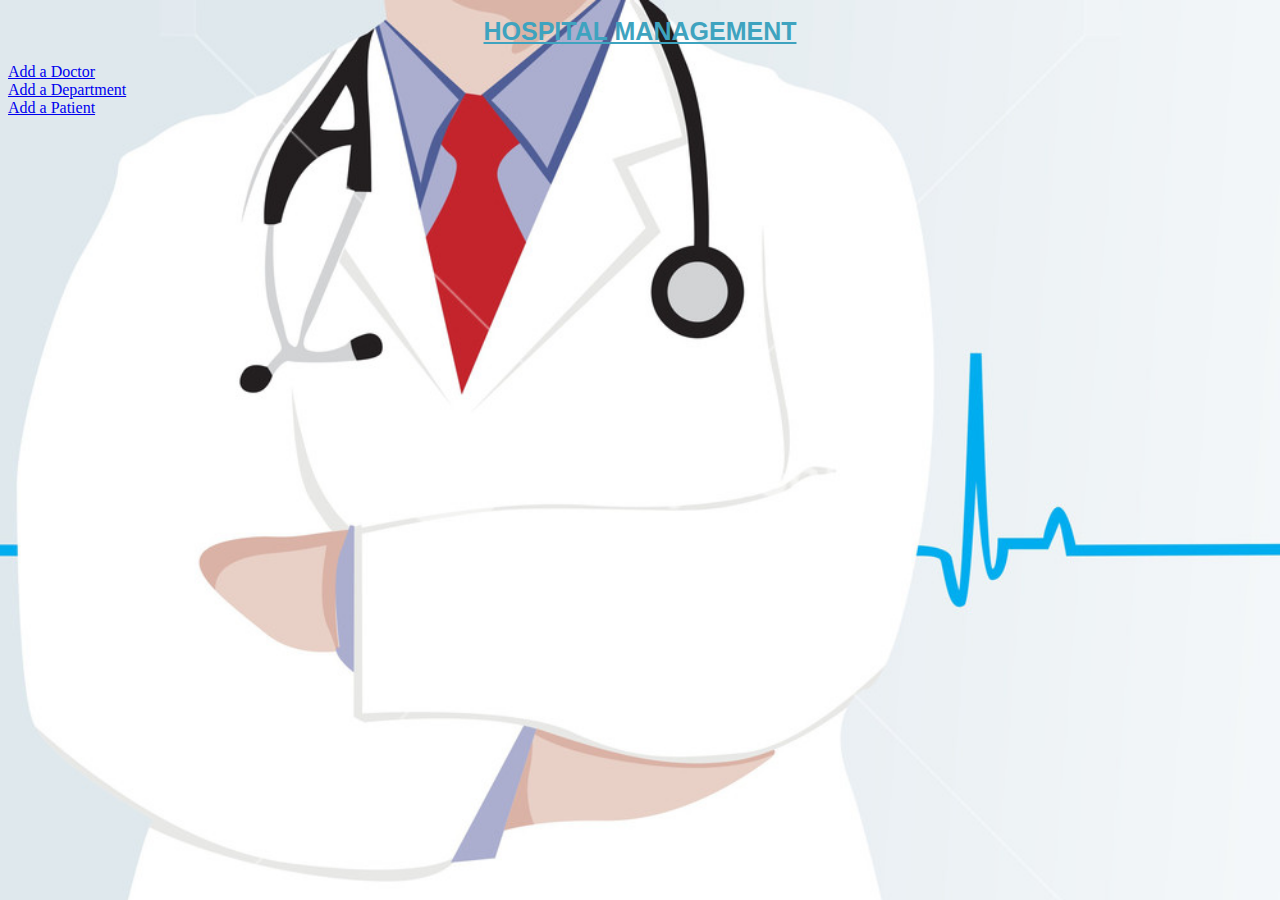
<file: hosp1/index.html>
<!DOCTYPE html>
<html lang="en">
<head>
    <meta charset="UTF-8">
    <meta http-equiv="X-UA-Compatible" content="IE=edge">
    <meta name="viewport" content="width=device-width, initial-scale=1.0">
    <title>Document</title>
    <style>
        body{
            background-image:url('images/home.jpg');
            background-repeat: no-repeat;
            background-attachment: fixed;
            background-size: cover;
            
        }
        h1 {
            font-family: Arial;
            font-size: 25px;
            font-style: normal;
            font-weight: bold;
            color: rgb(62, 163, 191);
            text-align: center;
            text-decoration: underline;
        }
        table {
            background-color: rgb(166, 253, 249);
            font-size: 18px;
            font-weight: bold;
            font-family: Arial, Helvetica, sans-serif;
            border-radius: 20px;
            
        }
        input[type=text] {
            box-sizing: border-box;
            width: 80%;
            padding: 5px 5px;
            margin-top: 5px;
            margin-bottom: 5px;
            margin-right: 100px;
            border-radius: 5px;
        }
        input[type=number],input[type=email] {
            box-sizing: border-box;
            width: 80%;
            padding: 5px 5px;
            margin-top: 5px;
            margin-bottom: 5px;
            margin-right: 100px;
            border-radius: 5px;
        }
        textarea{
            box-sizing: border-box;
            width: 80%;
            padding: 5px 5px;
            margin-top: 5px;
            margin-bottom: 5px;
            border-radius: 5px;
        }

    </style>
</head>
<body>
    <h1>HOSPITAL MANAGEMENT</h1>
    <a href="add-doctor.html">Add a Doctor</a>
    <br>
    <a href="add-department.html">Add a Department</a>
    <br>
    <a href="add-patient.html">Add a Patient</a>
    <br>
    <meta name="viewport" content="width=device-width, initial-scale=1.0">
    <title>Add Doctor</title>
</body>
</file>
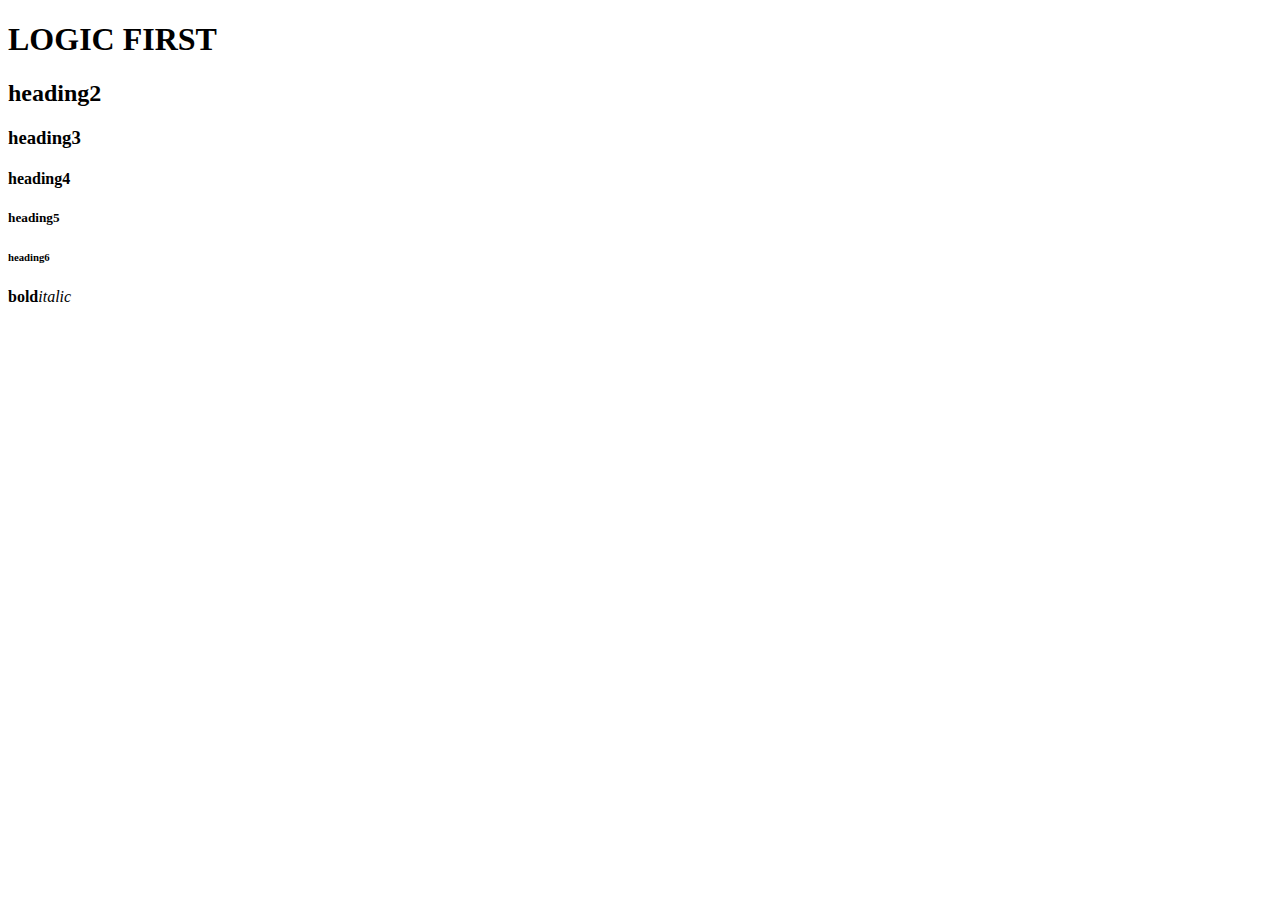
<file: hosp1/prac/index.html>
<!DOCTYPE html>
<html>
    <head>
        <title>Document</title>
</head>
<body>
    <h1>LOGIC FIRST</h1>
    <h2>heading2</h2>
    <h3>heading3</h3>
    <h4>heading4</h4>
    <h5>heading5</h5>
    <h6>heading6</h6>
    <p><b>bold</b><i>italic</i></p>
</body>
</html>
</file>
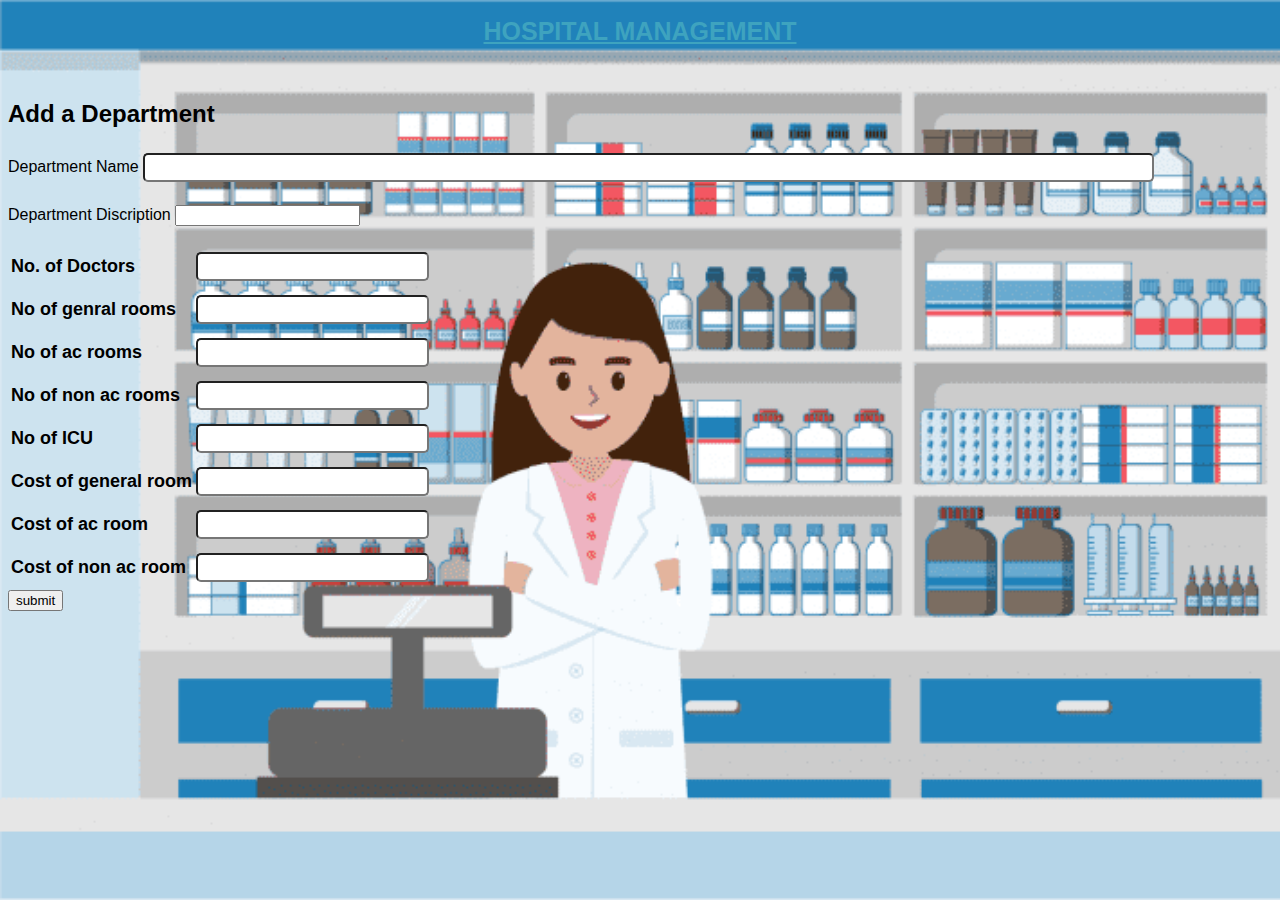
<file: hosp1/add-department.html>
<!DOCTYPE html>
<html lang="en">
<head>
    <meta charset="UTF-8">
    <meta http-equiv="X-UA-Compatible" content="IE=edge">
    <meta name="viewport" content="width=device-width, initial-scale=1.0">
    <title>Document</title>
    <script src="addadpt.js">
	</script>
    <style>
        h1 
        {
            font-family: Arial;
            font-size: 25px;
            font-style: normal;
            font-weight: bold;
            color: rgb(62, 163, 191);
            text-align: center;
            text-decoration: underline;
        }
        table {
            font-size: 18px;
            font-weight: bold;
            font-family: Arial, Helvetica, sans-serif;
            border-radius: 20px;
            
        }
        input[type=text] {
            box-sizing: border-box;
            width: 80%;
            padding: 5px 5px;
            margin-top: 5px;
            margin-bottom: 5px;
            margin-right: 100px;
            border-radius: 5px;
        }
        input[type=number],input[type=email] {
            box-sizing: border-box;
            width: 80%;
            padding: 5px 5px;
            margin-top: 5px;
            margin-bottom: 5px;
            margin-right: 100px;
            border-radius: 5px;
        }
        textarea{
            box-sizing: border-box;
            width: 80%;
            padding: 5px 5px;
            margin-top: 5px;
            margin-bottom: 5px;
            border-radius: 5px;
        }
    </style>
</head>
<body>
    <h1>HOSPITAL MANAGEMENT</h1>
    <link rel="stylesheet" href="style2.css">
    <br>
        <h2>Add a Department</h2>
        <form action="welcome.html" onsubmit="return validate()">
            <div>
                <label for="Department-name">Department Name</label>
                <input type="text" id="Department-name" name="Department-name" required>
            </div>
            <br>               
            <div>
                <label for="Department-Discription">Department Discription</label>
                <input type="textarea" id="Department-Discription" name="Department-Discription" required>
            </div>
            <div>
                <table> 
                    <tr>
                        <td>No. of Doctors</td>
                        <td><input type="text" id="nodoc" required></td>
                    </tr>     
                    <tr>
                        <td>No of genral rooms</td>
                        <td><input type="text" required></td>
                    </tr>            
                    <tr>
                        <td>No of ac rooms</td>
                        <td><input type="text" required></td>
                    </tr>
                    <tr>
                        <td>No of non ac rooms</td>
                        <td><input type="text" required></td>
                    </tr>              
                    <tr>
                        <td>No of ICU</td>
                        <td><input type="text" required></td>
                    </tr>           
                    <tr>
                        <td>Cost of general room</td>
                        <td><input type="number" step="0.01" required></td>
                    </tr>           
                    <tr>
                        <td>Cost of ac room</td>
                        <td><input type="number" step="0.01"  required></td>
                    </tr>
                    <br>               
                    <tr>
                        <td>Cost of  non ac room</td>
                        <td><input type="number" step="0.01"  required></td>
                    </tr>
                </table>
            </div>
            <input type="submit" value="submit">
        </form>
        
    </body>
</html>
</file>
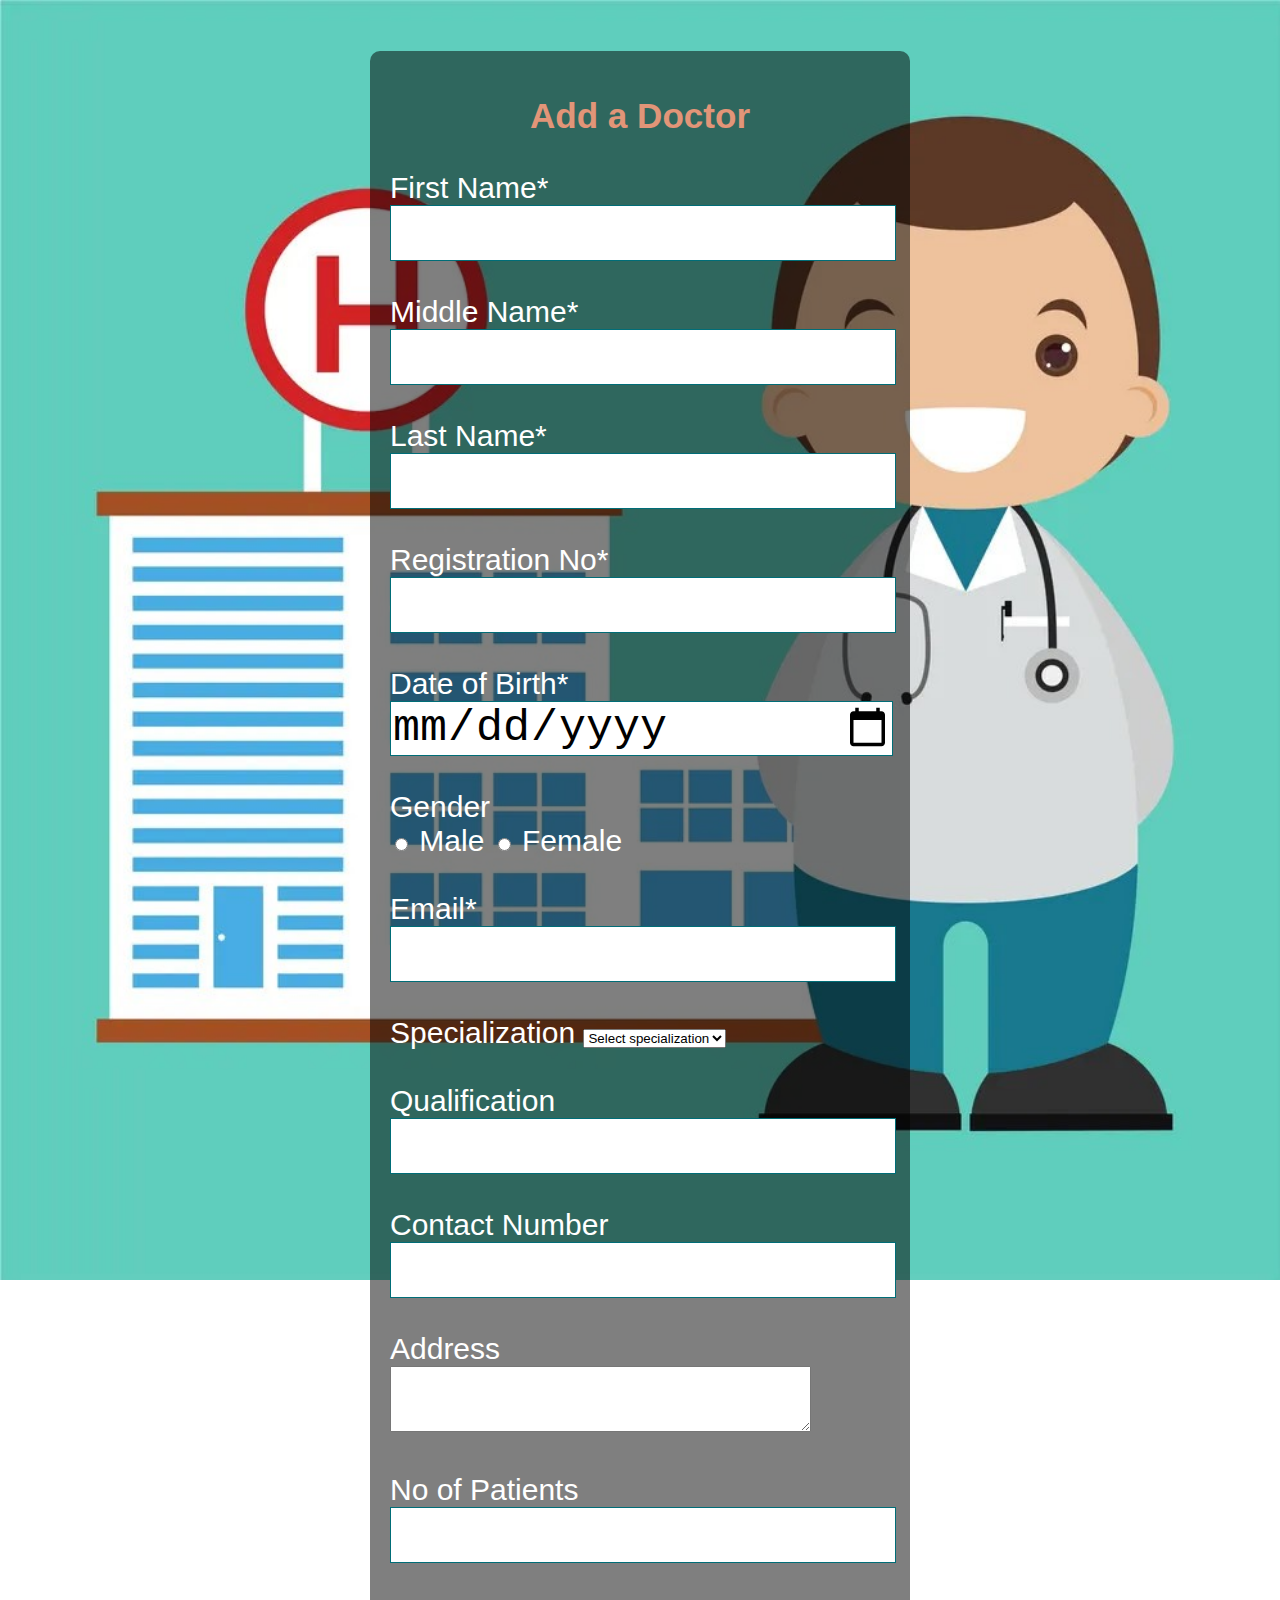
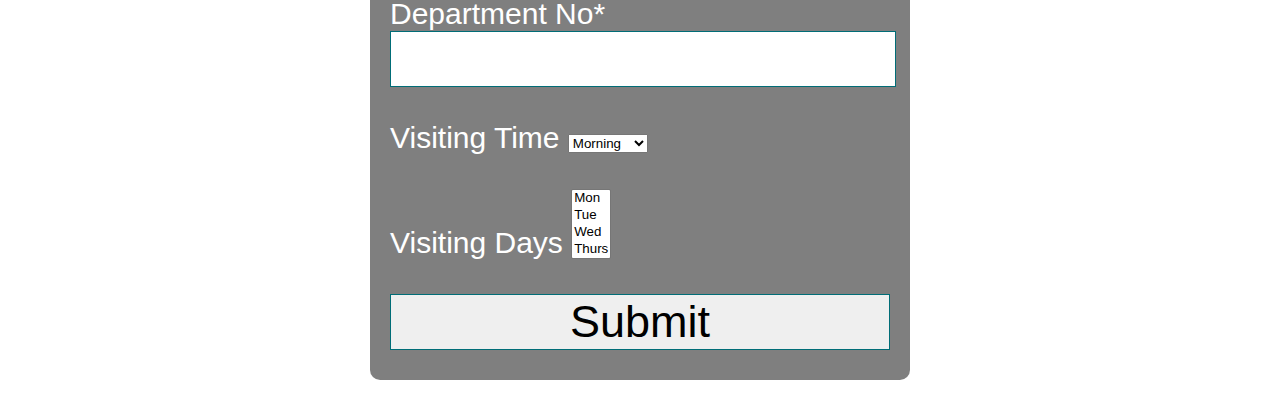
<file: hosp1/add-doctor.html>
<!DOCTYPE html>
<html lang="en">
<head>
    <meta charset="UTF-8">
    <meta http-equiv="X-UA-Compatible" content="IE=edge">
    <meta name="viewport" content="width=device-width, initial-scale=1.0">
    <title>Document</title>
    <script src="addadoc.js" type="text/javascript" >
	</script>
 

</head>
<body>
    <link rel="stylesheet" href="style.css">
    <br>
    <div class=regform>
        <h3>Add a Doctor</h3>
        <form action="welcome.html" method="POST" onsubmit="return validate()">
            <div class="input">
                <label for="first-name">First Name*</label>
                <input type="text" id="first-name" name="first-name" required>
            </div>
            <br>
            <div class="input">
                <label for="middle-name">Middle Name*</label>
                <input type="text" id="middle-name" name="middle-name">
            </div>
            <br>
            <div class="input"> 
                <label for="last-name">Last Name*</label>
                <input type="text" id="last-name" name="last-name" required>
            </div>
            <br>
            <div class="input">
                <label for="registration-no">Registration No*</label>
                <input type="text" id="registration-no" name="registration-no" required>
            </div>
            <br>
            <div class="input">
                <label for="dob">Date of Birth*</label>
                <input type="date" id="dob" name="dob" required>
            </div>
            <br>
            <div class="radio">
                <label>Gender</label>
                <div>
                    <label for="male">
                        <input type="radio" id="male" name="gender" value="male" required> Male
                    </label>
                    <label for="female">
                        <input type="radio" id="female" name="gender" value="female" required> Female
                    </label>
                </div>
            </div>
            <br>
            <div class="input">
                <label for="email">Email*</label>
                <input type="email" id="email" name="email" required>
            </div>
            <br>
            <div class="input">
                <label for="specialization">Specialization</label>
                <select id="specialization" name="specialization" required>
                    <option value="">Select specialization</option>
                    <option value="cardiology">Cardiology</option>
                    <option value="neurology">Neurology</option>
                    <option value="oncology">Oncology</option>
                    <option value="pediatrics">Pediatrics</option>
                    <option value="psychiatry">Psychiatry</option>
                    <option value="surgery">Surgery</option>
                </select>
            </div>
            <br>
            <div class="input">
                <label for="qualification">Qualification</label>
                <input type="text" id="qualification" name="qualification" required>
            </div>
            <br>
            <div class="input">
                <label for="contact-no">Contact Number</label>
                <input type="text" id="contact-no" name="contact-no">
            </div>
            <br>
            <div class="input">
                <label for="address">Address</label>
                <textarea id="address" name="address" rows="4" cols="50" required></textarea>
            </div>
            <br>
            <div class="input">
            <label for="No of Patients">No of Patients</label>
            <input type="text" id="No of Patients" name="No of Patients" required>
            </div>
            <br>
            <div class="input">
            <label for="Department No">Department No*</label>
            <input type="text" id="Department No" name="Department No" required>
            </div>
            <br>
            <div class="input">
                <label for="Visiting time">Visiting Time</label>
                <select id="Visiting time" name="Visiting time" required>
                    <option value="Morning">Morning</option>
                    <option value="Afternoon">Afternoon</option>
                    <option value="Evening">Evening</option>
                </select>
            </div>
            <br>
            <div class="input">
                <label for="Visiting time">Visiting Days</label>
                <select id="Visiting Days" name="Visiting Days" multiple required>
                    <option>Mon</option>
                    <option>Tue</option>
                    <option>Wed</option>
                    <option>Thurs</option>
                    <option>Fri</option>
                    <option>Sat</option>
                    <option>Sun</option>
                </select>
            </div>
            <br>
            <div class="input">
            <input type="submit" required>
            </div>
    </div> 
    </form>
    </body>
</html>
</file>
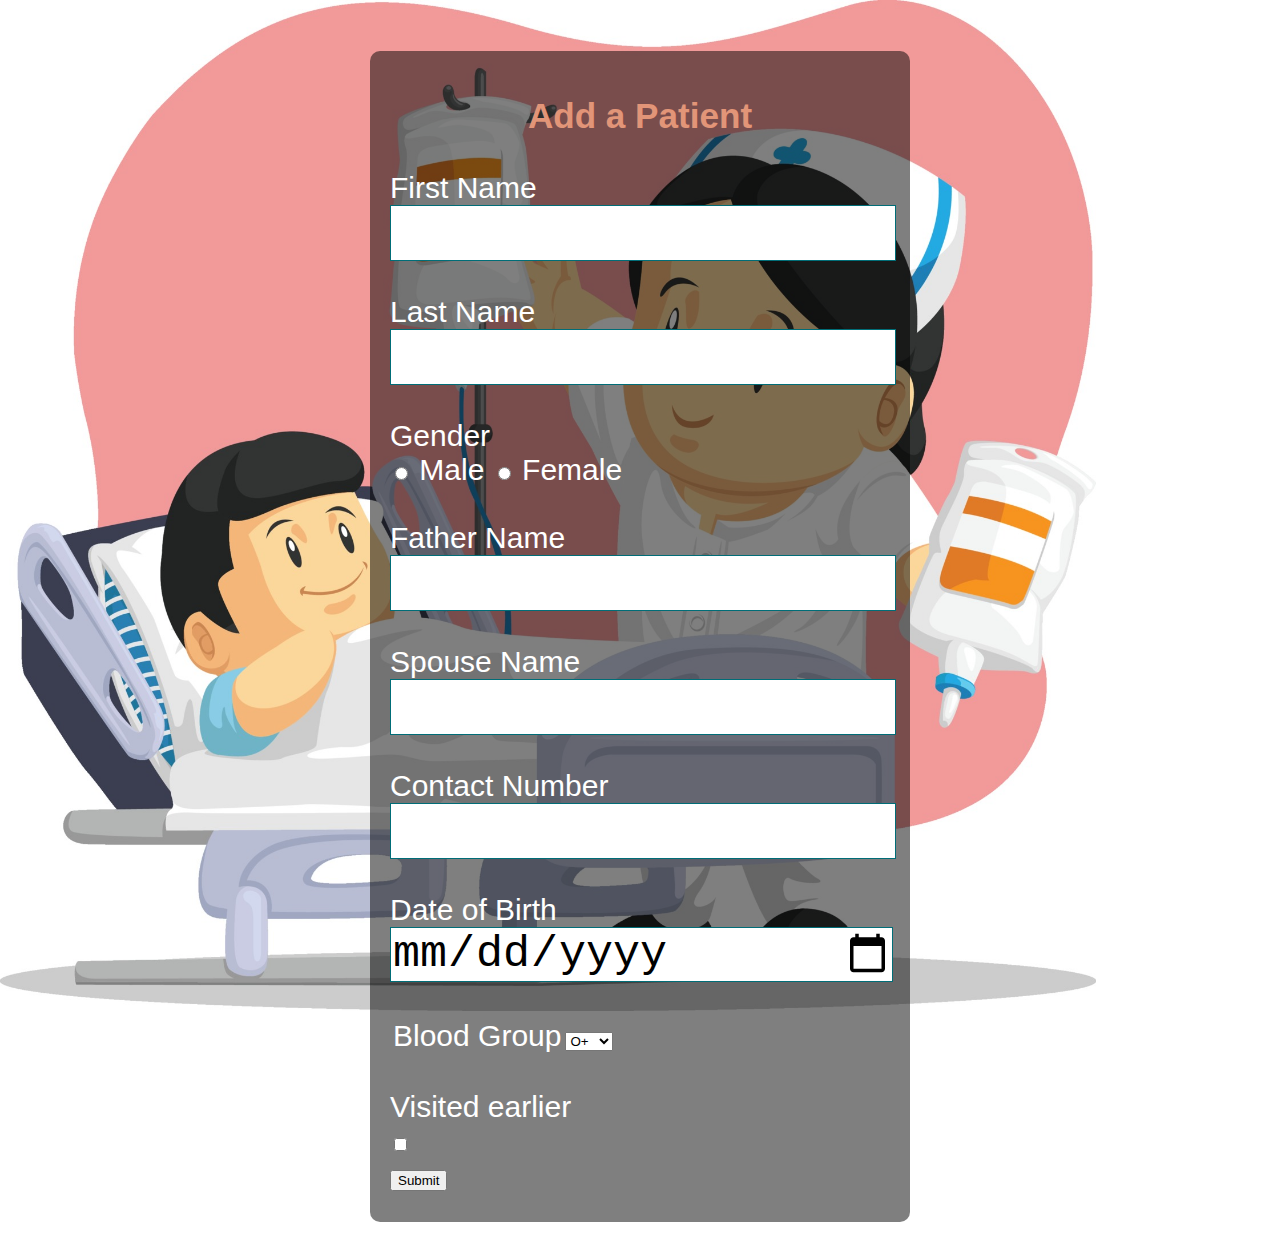
<file: hosp1/add-patient.html>
<!DOCTYPE html>
<html lang="en">
<head>
    <meta charset="UTF-8">
    <meta http-equiv="X-UA-Compatible" content="IE=edge">
    <meta name="viewport" content="width=device-width, initial-scale=1.0">
    <title>Document</title>
    <script src="addapat.js"></script>
</head>
<body>
    <link rel="stylesheet" href="style1.css">
    <br>
    <div class="regform">
        <h3>Add a Patient</h3>
        <form action="welcome.html" onsubmit="return validate()">
            <div class="input">
                <label class ="textlabel" for="first-name">First Name</label>
                <input type="text" id="first-name" name="first-name" required>
            </div>
            <br>
            <div class="input">
                <label class ="textlabel" for="last-name">Last Name</label>
                <input type="text" id="last-name" name="last-name" required>
            </div>
            <br>
            <div class="radio">
                <label>Gender</label>
                <div>
                    <input type="radio" id="male" name="gender" value="male" required>
                    <label for="male">Male</label>
                    <input type="radio" id="female" name="gender" value="female" required>
                    <label for="male">Female</label>
                </div>
            </div>
            <br>
            <div class="input">
                <label class ="textlabel"for="father-name">Father Name</label>
                <input type="text" id="father-name" name="father-name" required>
            </div>
            <br>
            <div class="input">
                <label class ="textlabel" for="spouse-name">Spouse Name</label>
                <input type="text" id="spouse-name" name="spouse-name" required>
            </div>
            <br>
            <div class="input">
                <label class ="textlabel" for="contact-no">Contact Number</label>
                <input type="tel" id="contact-no" name="contact-no">
            </div>
            <br>
            <div class="input">
                <label for="dob">Date of Birth</label>
                <input type="date" id="dob" name="dob" required>
            </div>
            <br>
        <div class="input">
        <table>
                <tr>
                    <td>Blood Group</td>
                    <td><select name="vis_time" required>
                        <option>O+</option>
                        <option>O-</option>
                        <option>AB+</option>
                        <option>AB-</option>
                        <option>A+</option>
                        <option>A-</option>
                        <option>B+</option>
                        <option>B-</option>
                    </select></td>
                </tr>
            </table>
            </div> 
            <br>
            <div>
                <label class ="textlabel" for="visited-earlier">Visited earlier</label>
                <input type="checkbox" id="visited-earlier" name="visited-earlier">
            </div>
            <div class="input">
                <button type="submit" value="Submit" size="30">Submit</button>
            </div>
        </form>
    </div>
</body>
</file>
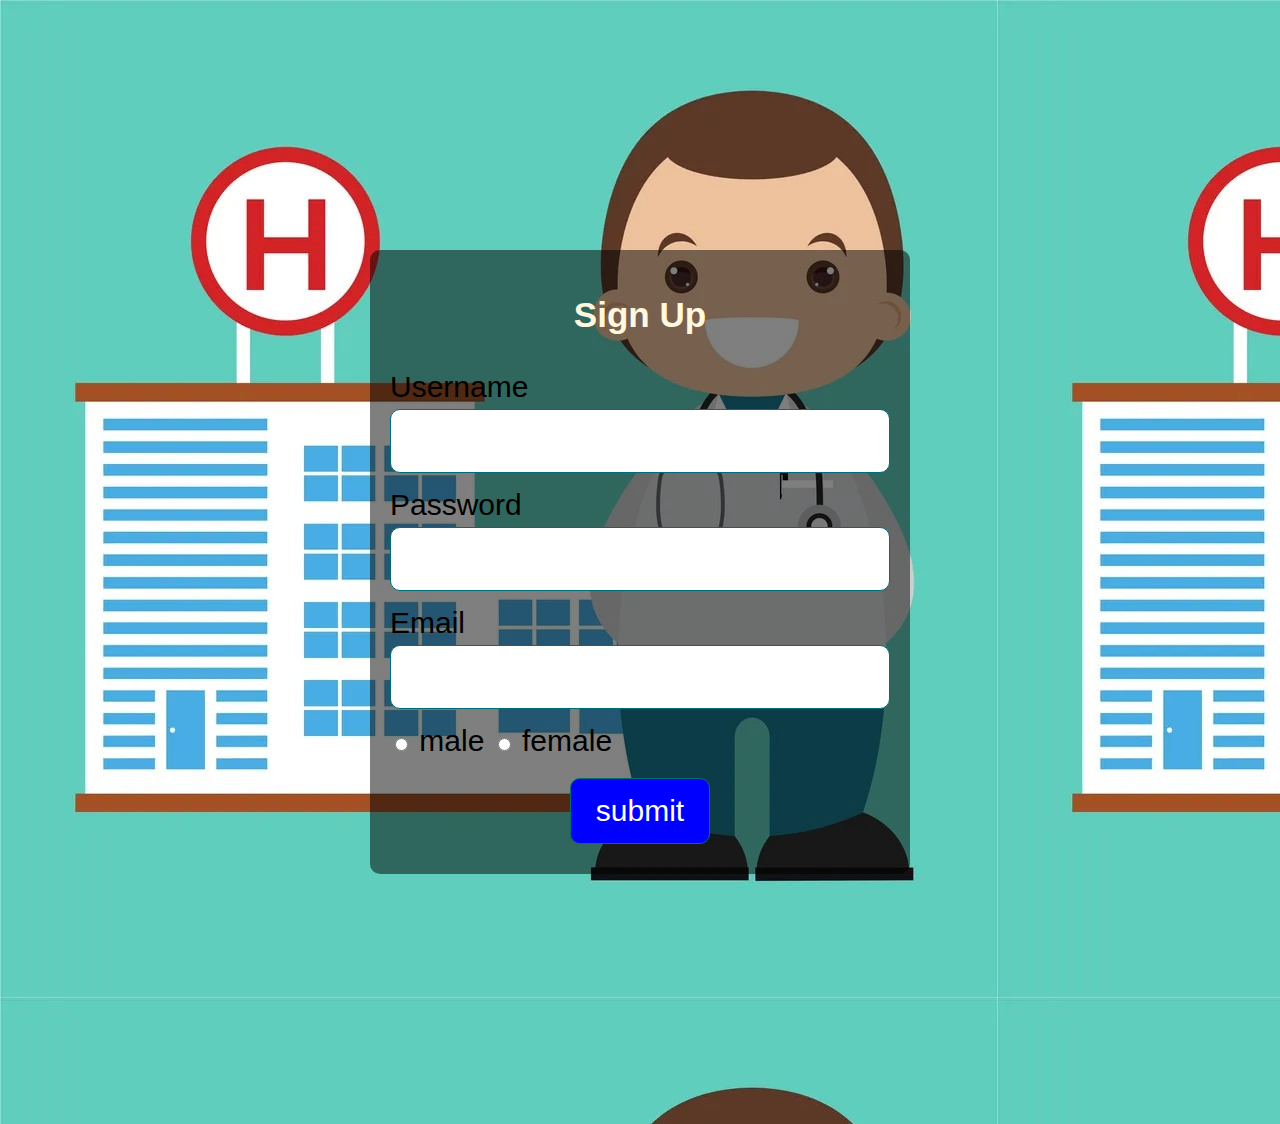
<file: hosp1/cssforms.html>
<!DOCTYPE html>
<html lang="en">
<head>
    <meta charset="UTF-8">
    <meta http-equiv="X-UA-Compatible" content="IE=edge">
    <meta name="viewport" content="width=device-width, initial-scale=1.0">
    <title>Document</title>
</head>
<body>
    <link rel="stylesheet" href="stylee3.css">
    <div class="regform">
        <h3>Sign Up</h3>
        <form action="">
            <div class="input">
              <label class="textlabel"for="username">Username</label>
              <input type="text" id="username" name="username">
         </div>
         <div class="input">
            <label class="textlabel"for="password">Password</label>
            <input type="password" id="pass" name="pass"> 
         </div>
         <div class="input">
         <label class="textlabel" for="email">Email</label>
         <input type="email" id="email" name="email">
        </div>
        <div class="radio">
            <input type="radio" value="male" id="male" name="male"> male
            <input type="radio" value="female" id="female" name="female"> female
           </div>
           <div class="btn">
            <button type="submit">submit</button>
           </div>
        </form>

    </div>
    
</body>
</html>
</file>
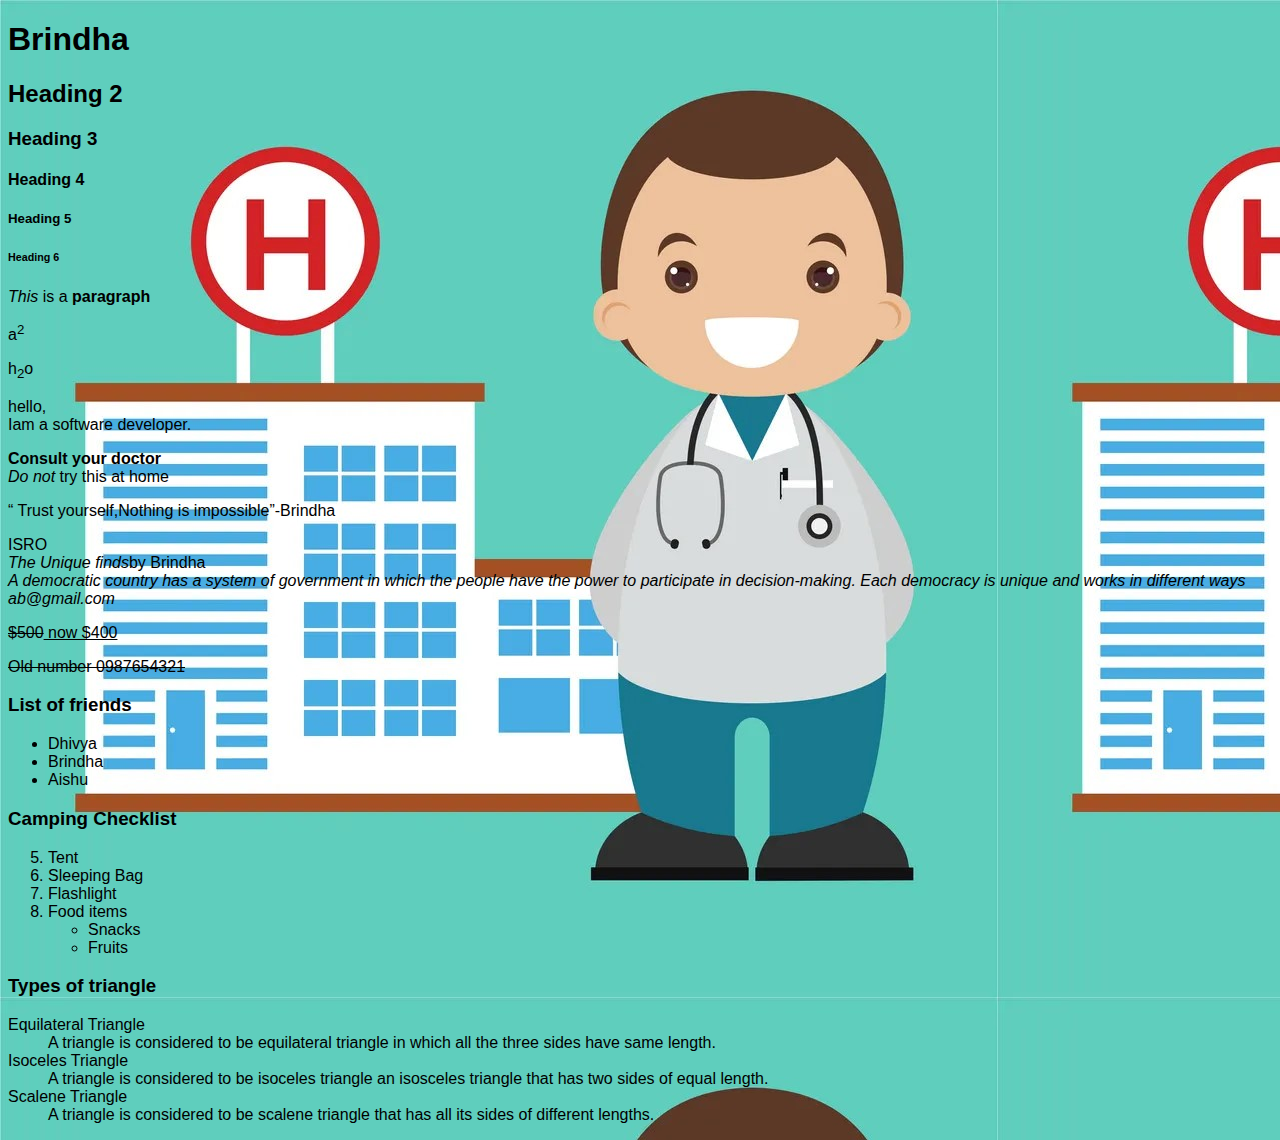
<file: hosp1/csssss.html>
<!-- Hey..iam learning--> 
<!--Structural,Semantic-->
<!DOCTYPE html>
<html>
    <head>

        <title> My first website </title>
    </head>
        <body>
            <link rel="stylesheet" href="stylee3.css">
            <h1> Brindha </h1>
            <h2> Heading 2</h2>
            <h3>Heading 3 </h3>
            <h4>Heading 4</h4>
            <h5>Heading 5</h5>
            <h6>Heading 6</h6>
            <p> <i>This </i>is a <b>paragraph</b></p> 
            <p>a<sup>2</sup></p>
            <p>h<sub>2</sub>o</p>
            <p id="softdev">
                hello,<br />
                 Iam a software developer. 
                 <br />
                </p>
                <p><strong>Consult your doctor</strong> <br />
                <em> Do not</em> try this at home
                </p>
                <p><q> Trust yourself,Nothing is impossible</q>-Brindha
                <blockquote></blockquote>
                <abbr>ISRO</abbr> <br />
                <cite>The Unique finds</cite>by Brindha<br />
                <dfn> A democratic country has a system of government in which the people have the power to participate in decision-making. Each democracy is unique and works in different ways</dfn><br />
                <address>ab@gmail.com</address>
                <p><del>$500</del><ins> now $400</ins></p>
                <s> Old number 0987654321</s>
                </p>
                <h3>List of friends</h3>
                <ul>
                    <li>Dhivya</li>
                    <li>Brindha</li>
                    <li>Aishu</li>
                </ul>
                <h3>Camping Checklist</h3>
                <ol start="5">
                    <li> Tent</li>
                    <li> Sleeping Bag</li>
                    <li> Flashlight</li>
                    <li> Food items</li>
                    <ul>
                        <li>Snacks</li>
                        <li>Fruits</li>
                    </ul>
                </ol>
                <h3>Types of triangle</h3>
                <dl>
                    <dt>Equilateral Triangle</dt>
                    <dd> A triangle is considered to be equilateral triangle in which all the three sides have same length.</dd>
                    <dt>Isoceles Triangle</dt>
                    <dd> A triangle is considered to be isoceles triangle an isosceles triangle that has two sides of equal length.</dd>
                    <dt>Scalene Triangle</dt>
                    <dd> A triangle is considered to be scalene triangle that has all its sides of different lengths.</dd>

                </dl>

            

        </body>
</html>
</file>
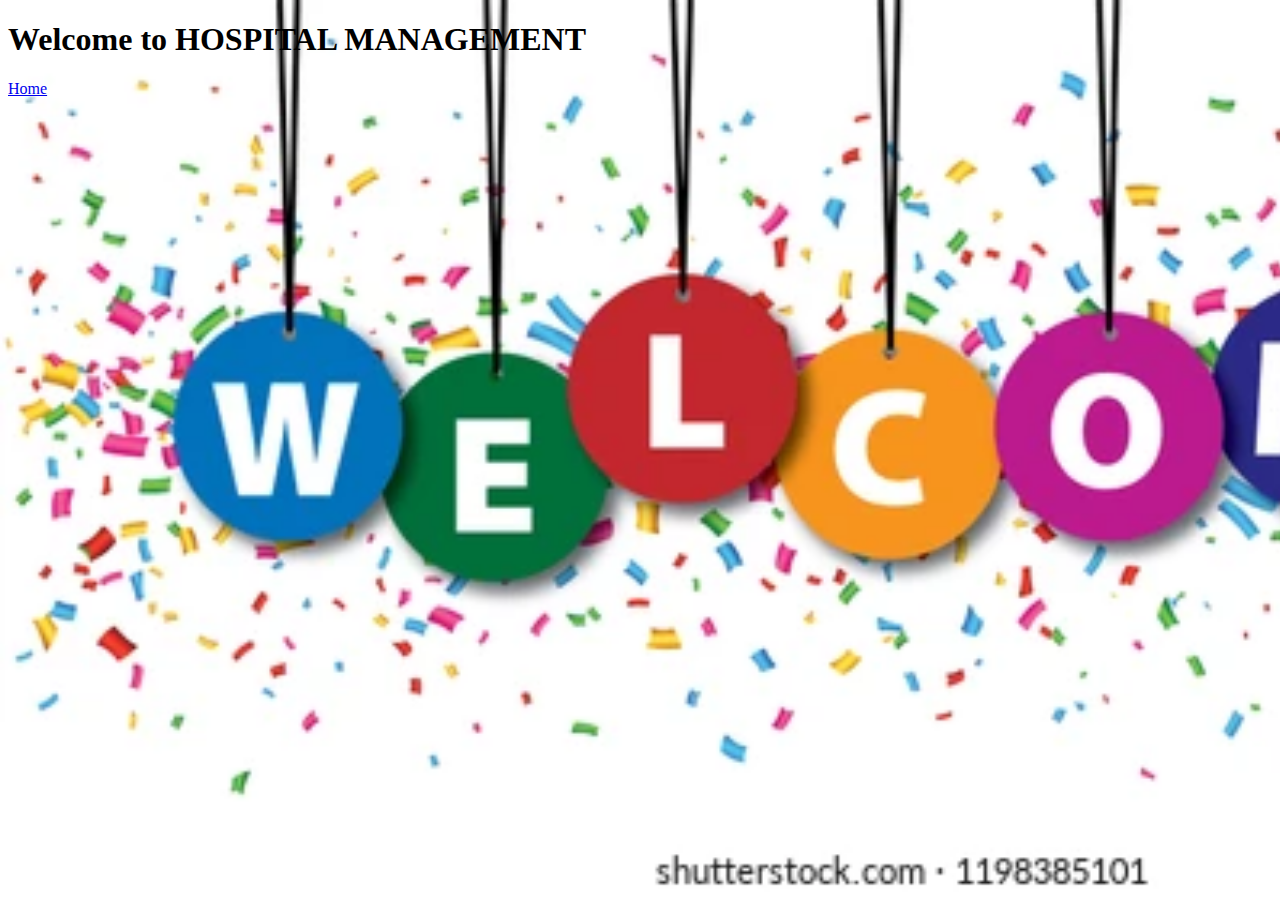
<file: hosp1/welcome.html>
<!DOCTYPE html>
<html lang="en">
<head>
    <meta charset="UTF-8">
    <meta http-equiv="X-UA-Compatible" content="IE=edge">
    <meta name="viewport" content="width=device-width, initial-scale=1.0">
    <title>Document</title>
    <style>
        body{
            background-image:url('wel.jpg');
            background-repeat: no-repeat;
            background-attachment: fixed;
            background-size: cover;
            
        }
    </style>
    <body>
        <h1>Welcome to HOSPITAL MANAGEMENT</h1>

        <a href="index.html">Home</a>
        <br>
    </body>
</head>
</html>
</file>
<file: hosp1/style2.css>
body{
    background-image:url('images/girl.jpg');
    background-repeat: no-repeat;
    background-attachment: fixed;
    background-size: cover;
    font-family: Verdana, Geneva, Tahoma, sans-serif;
}
.regform{
    width: 500px;
    margin: 250px auto;
    padding:10px 20px 30px;
    background-color:rgba(0,0,0,.5);
    color:white;
    font-size:30px; 
    border-radius:10px ;

}
.regform .textlabel{
    display:block;
}
.regform h3{
    text-align:center;
    color: #E29578;;
}

.input input
{
    width:100%;
    font-size: 1.5em;
    border:1px solid #006D77;
}
</file>
<file: hosp1/style.css>
body{
    background-image:url('images/doctor1.jpg');
    background-repeat: no-repeat;
    background-size: cover;
    background-attachment: fixed;
  
    font-family: Verdana, Geneva, Tahoma, sans-serif;
}
.regform{
    width: 500px;
    margin: 25px auto;
    padding:10px 20px 30px;
    background-color:rgba(0,0,0,.5);
    color:white;
    font-size:30px; 
    border-radius:10px ;

}
.regform .textlabel{
    display:block;
}
.regform h3{
    text-align:center;
    color: #E29578;;
}


.input input
{
    width:100%;
    font-size: 1.5em;
    border:1px solid #006D77;
}
</file>
<file: hosp1/style1.css>
body{
    background-image:url('images/nurse.jpg');
    background-repeat: no-repeat;
    background-attachment: fixed;
    background-size: cover;
    background-size: 29cm;

    font-family: Verdana, Geneva, Tahoma, sans-serif;
}
.regform{
    width: 500px;
    margin: 25px auto;
    padding:10px 20px 30px;
    background-color:rgba(0,0,0,.5);
    color:white;
    font-size:30px; 
    border-radius:10px ;

}
.regform .textlabel{
    display:block;
}
.regform h3{
    text-align:center;
    color: #E29578;;
}

.input input
{
    width:100%;
    font-size: 1.5em;
    border:1px solid #006D77;
}
</file>
<file: hosp1/stylee3.css>
body{
    background:url("images/doctor1.jpg");
    font-family:verdana,Geneva,Tahoma,sans-serif;
}
.regform{
    width:500px;
    margin:250px auto;
    padding:10px 20px 30px;
    background-color:rgba(0,0,0,.5);
    font-size: 30px;
    border-radius:10px;
}
.regform h3{
    text-align:center;
    color:cornsilk;
}
.regform .textlabel{
    display:block;
}
.input input{
    width:100%;
    font-size:1.5em;
    border:1px solid #006D77;
    border-radius:10px;
    padding:5px 10px;
    box-sizing:border-box;
    margin:5px 0px 15px;
}
input:focus{
    background-color:aquamarine;
 
}
.btn{
    text-align: center;
}
button{
    background-color:blue;
    font-size:30px;
    color:white;
    margin-top:20px;
    padding:15px 25px;
    border-radius:10px;
    border:1px solid #006D77;
    box-shadow:2px;
}
</file>
